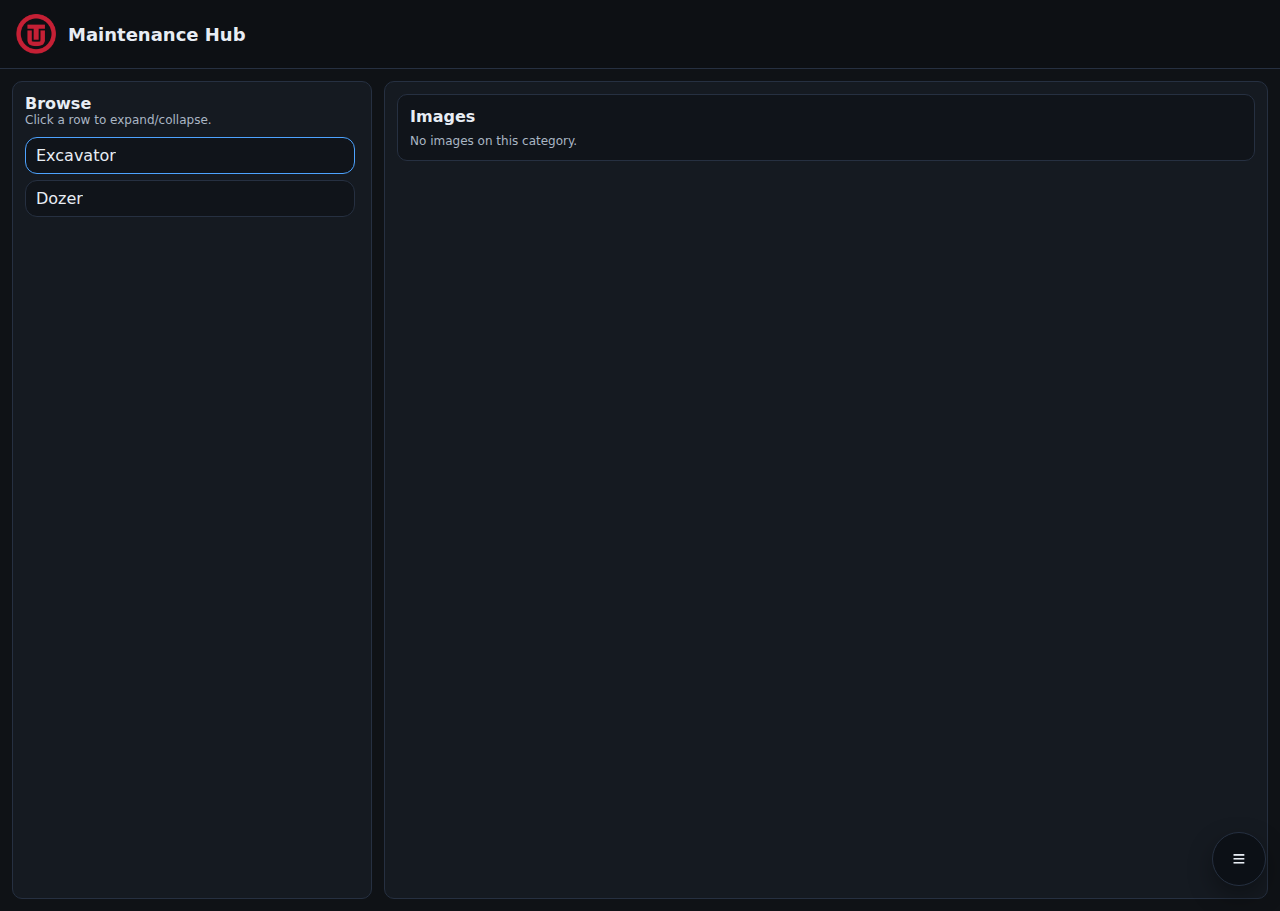
<file: index.html>
<!doctype html>
<html lang="en">

<head>
  <meta charset="utf-8" />
  <meta name="viewport" content="width=device-width, initial-scale=1" />
  <title>Maintenance Hub — User</title>
  <link rel="stylesheet" href="styles.css" />
</head>

<body>
  <header>
    <div class="brand">
      <img class="tapani-logo" src="images\logo.ico">
      <b>Maintenance Hub</b>
    </div>
    <div class="row" style="gap:10px; justify-content:flex-end;">
      <button class="iconbtn" id="treeToggleBtn" type="button">☰ Categories</button>
    </div>
  </header>

  <div class="overlay" id="overlay"></div>

  <div class="main">
    <section class="panel sidebar">
      <div class="row" style="justify-content: space-between;">
        <div>
          <div style="font-weight: 700;">Browse</div>
          <div class="small">Click a row to expand/collapse.</div>
        </div>
        <div class="sidebar-header-actions">
          <button class="iconbtn sidebar-close" id="sidebarCloseBtn" type="button" aria-label="Close sidebar">Close</button>
        </div>
      </div>
      <div class="tree" id="tree"></div>
    </section>
    <section class="panel content">
      <div class="panel" style="background: var(--panel2);">
        <div style="font-weight: 700; margin-bottom: 8px;">Images</div>
        <div class="gallery" id="gallery"></div>
        <div class="small" id="imgHint"></div>
      </div>
    </section>
  </div>

  <!-- Lightbox -->
  <div class="lightbox" id="lightbox">
    <div class="frame">
      <img id="lightboxImg" alt="">
    </div>
    <div class="caption" id="lightboxCaption"></div>
  </div>

  <!-- Floating page switcher -->
  <div class="fab" id="pageFab">
    <div class="fab-menu" id="pageFabMenu">
      <a href="/index.html" id="fabUserLink">User Page</a>
      <a href="/admin.html" id="fabAdminLink">Admin Page</a>



    </div>
    <button class="fab-btn" id="pageFabBtn" type="button" aria-label="Pages">≡</button>
  </div>
  <div class="fab-backdrop" id="pageFabBackdrop"></div>

  <script type="module" src="user.js"></script>
</body>

</html>
</file>
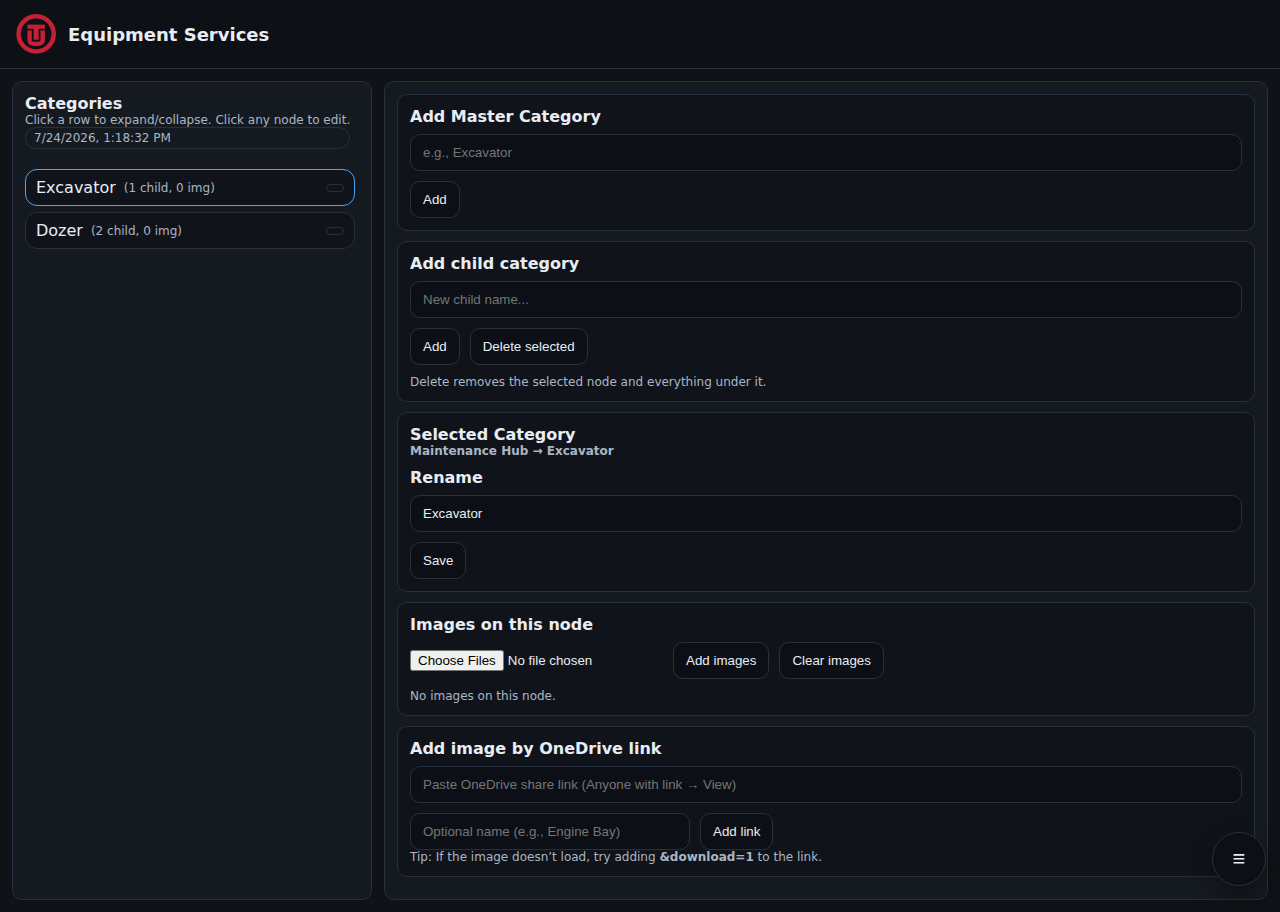
<file: admin.html>
<!doctype html>
<html lang="en">

<head>
  <meta charset="utf-8" />
  <meta name="viewport" content="width=device-width, initial-scale=1" />
  <title>Equipment Services</title>
  <link rel="stylesheet" href="styles.css" />
</head>

<body>
  <header>
    <div class="brand">
      <img class="tapani-logo" src="images\logo.ico">
      <b>Equipment Services</b>
    </div>
    <div class="row" style="gap:10px; justify-content:flex-end;">
      <button class="iconbtn" id="treeToggleBtn" type="button">☰ Categories</button>
    </div>
  </header>

  <div class="overlay" id="overlay"></div>
  <div class="main">
    <section class="panel sidebar">
      <div class="row" style="justify-content: space-between;">
        <div>
          <div style="font-weight: 700;">Categories</div>
          <div class="small">Click a row to expand/collapse. Click any node to edit.</div>
          <div class="badge" id="updatedAt">—></div>
        </div>
        <div class="sidebar-header-actions">
          <button class="iconbtn sidebar-close" id="sidebarCloseBtn" type="button" aria-label="Close sidebar">Close</button>
        </div>
      </div>
      <div class="tree" id="tree"></div>
    </section>

    <section class="panel content">
      <div class="panel" style="background: var(--panel2);">
        <div style="font-weight: 700; margin-bottom: 8px;">Add Master Category</div>
        <div class="row">
          <input id="addMasterInput" type="text" placeholder="e.g., Excavator" />
          <button id="addMasterBtn" type="button">Add</button>
        </div>
      </div>
      <div class="panel" style="background: var(--panel2);">
        <div style="font-weight: 700; margin-bottom: 8px;">Add child category</div>
        <div class="row">
          <input id="addChildInput" type="text" placeholder="New child name..." />
          <button id="addChildBtn" type="button">Add</button>
          <button id="deleteBtn" class="danger" type="button">Delete selected</button>
        </div>
        <div class="small-child-category">Delete removes the selected node and everything under it.</div>
      </div>

      <div class="panel" style="background: var(--panel2);">
        <div class="selectedCategory">
          <div style="font-weight: 700;">Selected Category</div>
          <div class="small" id="selectedPath">—</div>
        </div>
        <div style="font-weight: 700; margin-bottom: 8px;">Rename</div>
        <div class="row">
          <input id="renameInput" type="text" placeholder="Node name..." />
          <button id="renameBtn" type="button">Save</button>
        </div>
      </div>


      <div class="panel" style="background: var(--panel2);">
        <div style="font-weight: 700; margin-bottom: 8px;">Images on this node</div>
        <div class="row">
          <input id="imgInput" type="file" accept="image/*" multiple />
          <button id="addImagesBtn" type="button">Add images</button>
          <button id="clearImagesBtn" class="danger" type="button">Clear images</button>
        </div>
        <div style="height: 10px;"></div>
        <div class="gallery" id="gallery"></div>
      </div>

      <div class="panel" style="background: var(--panel2); margin-bottom: 10px;">
        <div style="font-weight: 700; margin-bottom: 8px;">Add image by OneDrive link</div>
        <div class="row">
          <input id="imgUrlInput" type="text" placeholder="Paste OneDrive share link (Anyone with link → View)" />
          <input id="imgUrlName" type="text" placeholder="Optional name (e.g., Engine Bay)" style="max-width: 280px;" />
          <button id="addImgUrlBtn" type="button">Add link</button>
        </div>
        <div class="small">Tip: If the image doesn’t load, try adding <b>&download=1</b> to the link.</div>
      </div>

    </section>
  </div>

  <div class="lightbox" id="lightbox">
    <img id="lightboxImg" alt="">
    <div class="caption" id="lightboxCaption"></div>
  </div>
  <div class="fab" id="pageFab">
    <div class="fab-menu" id="pageFabMenu">
      <a href="/index.html" id="fabUserLink">User Page</a>
      <a href="/admin.html" id="fabAdminLink">Admin Page</a>

    </div>
    <button class="fab-btn" id="pageFabBtn" type="button" aria-label="Pages">≡</button>
  </div>
  <div class="fab-backdrop" id="pageFabBackdrop"></div>

  <script type="module" src="admin.js"></script>
</body>

</html>
</file>
<file: styles.css>
:root {
  --bg: #0f1216;
  --panel: #151a21;
  --panel2: #10141a;
  --text: #e8edf4;
  --muted: #aab6c4;
  --border: #263041;
  --accent: #4da3ff;
}

* { box-sizing: border-box; }

body {
  margin: 0;
  font-family: system-ui, -apple-system, Segoe UI, Roboto, Arial, sans-serif;
  background: var(--bg);
  color: var(--text);
}

body.sidebar-open {
  overflow: hidden;
}

header {
  display: flex;
  align-items: center;
  justify-content: space-between;
  padding: 14px 16px;
  border-bottom: 1px solid var(--border);
  background: #0d1014;
  gap: 12px;
}
.tapani-logo {
    width: 40px;
    height: 40px;
    margin: 0 10px 0 0;
}
header .brand {
  display: flex;
  flex-direction: row;
  align-items: center;
  gap: 2px;
  min-width: 0;
}

header .brand b { font-size: 18px; }
header .brand span { color: var(--muted); font-size: 12px; }

header nav {
  display: flex;
  gap: 10px;
  flex-wrap: wrap;
  justify-content: flex-end;
}

header a {
  color: var(--text);
  text-decoration: none;
  border: 1px solid var(--border);
  padding: 8px 10px;
  border-radius: 10px;
  background: var(--panel2);
}
header a:hover { border-color: var(--accent); }

.main {
  display: flex;
  gap: 12px;
  padding: 12px;
  min-height: calc(100vh - 58px);
}

.panel {
  background: var(--panel);
  border: 1px solid var(--border);
  border-radius: 10px;
  padding: 12px;
}

.sidebar {
  flex: 0 0 360px;
  min-width: 280px;
  display: flex;
  flex-direction: column;
  gap: 10px;
}

.content {
  flex: 1;
  display: flex;
  flex-direction: column;
  gap: 10px;
  min-width: 0;
}

.row {
  display: flex;
  gap: 10px;
  flex-wrap: wrap;
  align-items: center;
}

input[type="text"] {
  width: 100%;
  padding: 10px 12px;
  border-radius: 10px;
  border: 1px solid var(--border);
  background: #0c1016;
  color: var(--text);
  outline: none;
}

button {
  cursor: pointer;
  border: 1px solid var(--border);
  background: #0c1016;
  color: var(--text);
  padding: 10px 12px;
  border-radius: 10px;
}
button:hover { border-color: var(--accent); }
button.danger:hover { border-color: #ff5a5a; }

.small {
  font-size: 12px;
  color: var(--muted);

}
.small-child-category {
  font-size: 12px;
  color: var(--muted);
  margin: 10px 0 0 0;
}
.tree {
  display: flex;
  flex-direction: column;
  gap: 6px;
  overflow: auto;
  max-height: calc(100vh - 190px);
  padding-right: 4px;
}

.tree-item {
  display: flex;
  align-items: center;
  justify-content: space-between;
  gap: 10px;
  padding: 8px 10px;
  border: 1px solid var(--border);
  border-radius: 12px;
  background: var(--panel2);
  user-select: none;
}
.tree-item:hover { border-color: var(--accent); }

.tree-item .left {
  display: flex;
  align-items: center;
  gap: 8px;
  min-width: 0;
}

.tree-item .name {
  white-space: nowrap;
  overflow: hidden;
  text-overflow: ellipsis;
}

.tree-item .meta {
  color: var(--muted);
  font-size: 12px;
}

.tree-item.selected {
  border-color: var(--accent);
}

.selectedCategory {
  font-weight: 600;
  margin: 0 0 10px 0;
}
/* OPEN pill for expanded categories */
.open-pill {
  font-size: 11px;
  border: 1px solid #3a4b6b;
  padding: 2px 8px;
  border-radius: 999px;
  color: rgba(232, 237, 244, 0.9);
  background: rgba(255,255,255,0.04);
  margin-left: 6px;
  white-space: nowrap;
}


.badge {
  font-size: 12px;
  border: 1px solid var(--border);
  border-radius: 999px;
  padding: 3px 8px;
  color: var(--muted);
  white-space: nowrap;
}

.breadcrumbs {
  display: flex;
  flex-wrap: wrap;
  gap: 6px;
  align-items: center;
}

.crumb {
  border: 1px solid var(--border);
  background: var(--panel2);
  color: var(--text);
  padding: 6px 10px;
  border-radius: 999px;
  text-decoration: none;
}
.crumb:hover { border-color: var(--accent); }

.gallery {
  display: flex;
  flex-wrap: wrap;
  gap: 10px;
}

.card {
  width: 180px;
  border: 1px solid var(--border);
  border-radius: 14px;
  background: var(--panel2);
  overflow: hidden;
  display: flex;
  flex-direction: column;
}

.card img {
  width: 100%;
  height: 120px;
  object-fit: cover;
  display: block;
  background: #070a0f;
}

.card .cap {
  padding: 8px 10px;
  font-size: 12px;
  color: var(--muted);
  display: flex;
  justify-content: space-between;
  gap: 8px;
}

/* --- Responsive + collapsible sidebar (drawer on mobile) --- */
.iconbtn {
  display: none;
  border: 1px solid var(--border);
  background: var(--panel2);
  color: var(--text);
  padding: 8px 10px;
  border-radius: 10px;
}
.iconbtn:hover { border-color: var(--accent); }

.overlay {
  display: none;
  position: fixed;
  inset: 0;
  background: rgba(0,0,0,0.55);
  z-index: 50;
}

@media (max-width: 980px) {
  .main { padding: 10px; gap: 10px; }
  .sidebar { flex: 0 0 320px; }
  .card { width: 160px; }
}

@media (max-width: 720px) {
  header nav {
  display: flex;
  gap: 8px;
  flex-wrap: wrap;
  justify-content: flex-end;
}
header a {
  padding: 8px 10px;
}

  .iconbtn { display: inline-flex; align-items: center; gap: 8px; }

  .main { padding: 10px; }

  .sidebar {
    position: fixed;
    top: 58px;
    left: 0;
    bottom: 0;
    width: min(92vw, 420px);
    max-width: 420px;
    z-index: 60;
    transform: translateX(-105%);
    transition: transform 160ms ease;
    border-radius: 0;
  }

  body.sidebar-open .sidebar { transform: translateX(0); }
  body.sidebar-open .overlay { display: block; }

  .content { width: 100%; }
  .tree { max-height: calc(100vh - 260px); }

  .card { width: 48%; }
  .card img { height: 110px; }
}

@media (max-width: 420px) {
  .card { width: 100%; }
}

/* ---------- Floating Page Switcher ---------- */
.fab {
  position: fixed;
  right: 14px;
  bottom: 14px;
  z-index: 1200;
  display: flex;
  flex-direction: column;
  align-items: flex-end;
  gap: 10px;
}

.fab-menu {
  display: none;
  flex-direction: column;
  gap: 8px;
}

.fab.open .fab-menu {
  display: flex;
}

.fab a {
  text-decoration: none;
  color: var(--text);
  background: var(--panel2);
  border: 1px solid var(--border);
  padding: 10px 12px;
  border-radius: 12px;
  box-shadow: 0 8px 20px rgba(0,0,0,0.25);
  white-space: nowrap;
}

.fab a:hover { border-color: var(--accent); }

.fab-btn {
  width: 54px;
  height: 54px;
  border-radius: 999px;
  border: 1px solid var(--border);

  color: var(--text);
  display: inline-flex;
  align-items: center;
  justify-content: center;
  font-size: 22px;
  box-shadow: 0 10px 24px rgba(0,0,0,0.35);
}

.fab-btn:hover { border-color: var(--accent); }

.fab-backdrop {
  display: none;
  position: fixed;
  inset: 0;
  background: rgba(0,0,0,0.25);
  z-index: 1100;
}

.fab.open + .fab-backdrop {
  display: block;
}

/* ---------- Image Lightbox (safe on iPhone/iPad) ---------- */
.lightbox {
  position: fixed;
  inset: 0;
  width: 100dvw;
  height: 100dvh;
  background: rgba(0,0,0,0.88);
  display: none;
  z-index: 1000;

  /* safe-area padding for notch/home bar */
  padding-top: max(16px, env(safe-area-inset-top));
  padding-right: max(16px, env(safe-area-inset-right));
  padding-bottom: max(16px, env(safe-area-inset-bottom));
  padding-left: max(16px, env(safe-area-inset-left));


  align-items: center;
  justify-content: center;


  overflow: auto;
  -webkit-overflow-scrolling: touch;
}

.lightbox.open {
  display: flex;
}

.lightbox .frame {
  position: relative;
  width: 100%;
  height: 100%;
  display: flex;
  align-items: center;
  justify-content: center;
}

/* The image always stays inside the visible frame */
.lightbox img {
  max-width: 100%;
  max-height: 100%;
  object-fit: contain;
  display: block;
  border-radius: 12px;
}


.lightbox .caption {
  position: fixed;
  left: 0;
  right: 0;
  bottom: max(12px, env(safe-area-inset-bottom));
  text-align: center;
  color: #fff;
  font-size: 14px;
  opacity: 0.9;
  padding: 0 18px;
  pointer-events: none;
}
</file>
